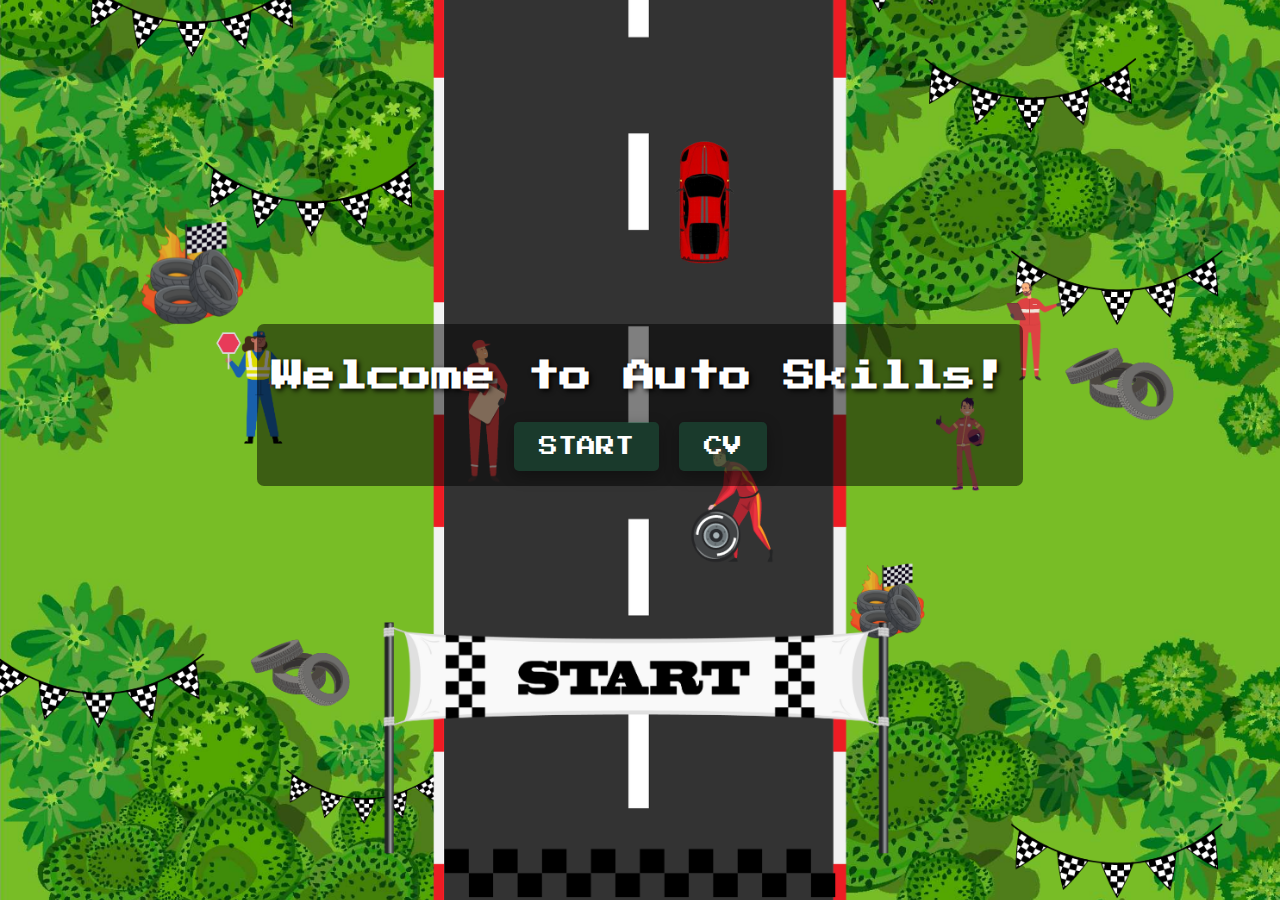
<file: index.html>
<!DOCTYPE html>
<html lang="en">
<head>
    <meta charset="UTF-8">
    <meta name="viewport" content="width=device-width, initial-scale=1.0">
    <title>Auto Skills</title>
    <link href="https://fonts.googleapis.com/css2?family=Press+Start+2P&display=swap" rel="stylesheet">
    <style>
        body {
            margin: 0;
            padding: 0;
            display: flex;
            justify-content: center;
            align-items: center;
            height: 90vh;
            background: url('img/indeximg.png') no-repeat center center fixed;
            background-size: cover;
            color: #ffffff;
            /*font-family: 'Orbitron', sans-serif;*/
            font-family: 'Press Start 2P', cursive;
        }

        .container {
            text-align: center;
            background: rgba(0, 0, 0, 0.5);
            padding: 15px;
            border-radius: 7px;
        }

        h1 {
            font-size: 2rem;
            text-shadow: 2px 2px 5px #000000;
            margin-bottom: 30px;
        }

        .buttons {
            display: flex;
            justify-content: center;
            gap: 20px;
        }

        .button {
            display: inline-block;
            padding: 15px 25px;
            font-size: 1.2rem;
            color: #ffffff;
            background-color: rgba(30, 106, 73, 0.41);
            text-decoration: none;
            border-radius: 5px;
            box-shadow: 0 5px 15px rgba(0, 0, 0, 0.3);
            transition: background-color 0.3s, transform 0.3s;
        }

        .button:hover {
            background-color: rgba(199, 0, 57, 0.75);
            transform: translateY(-3px);
        }

        .button:active {
            background-color: #900c3f;
            transform: translateY(0);
        }

        #maVoiture {
            display: flex;
            justify-content: center;
            position: absolute;
            top: 15%;
            width: 10vw;
            height: 15vh;
            right: 40%;
            z-index: -23;
            /*animation : move2 8s linear infinite;*/
        }

        /*@keyframes move2 {*/
        /*    0% { top: -20vh; }*/
        /*    100% { top: 100vh; }*/
        /*}*/

    </style>
</head>
<body>

<div class="container">

    <h1>Welcome to Auto Skills!</h1>
    <div class="buttons">
        <a href="jeux-CV.html" class="button">START</a>
        <a href="cv.pdf" class="button" target="_blank">CV</a>
    </div>
</div>
<div id="maVoiture">
    <img id="voiture1" class="voiture" src="img/voiture1.png" alt="ma voiture"/>
</div>
</body>
</html>
</file>
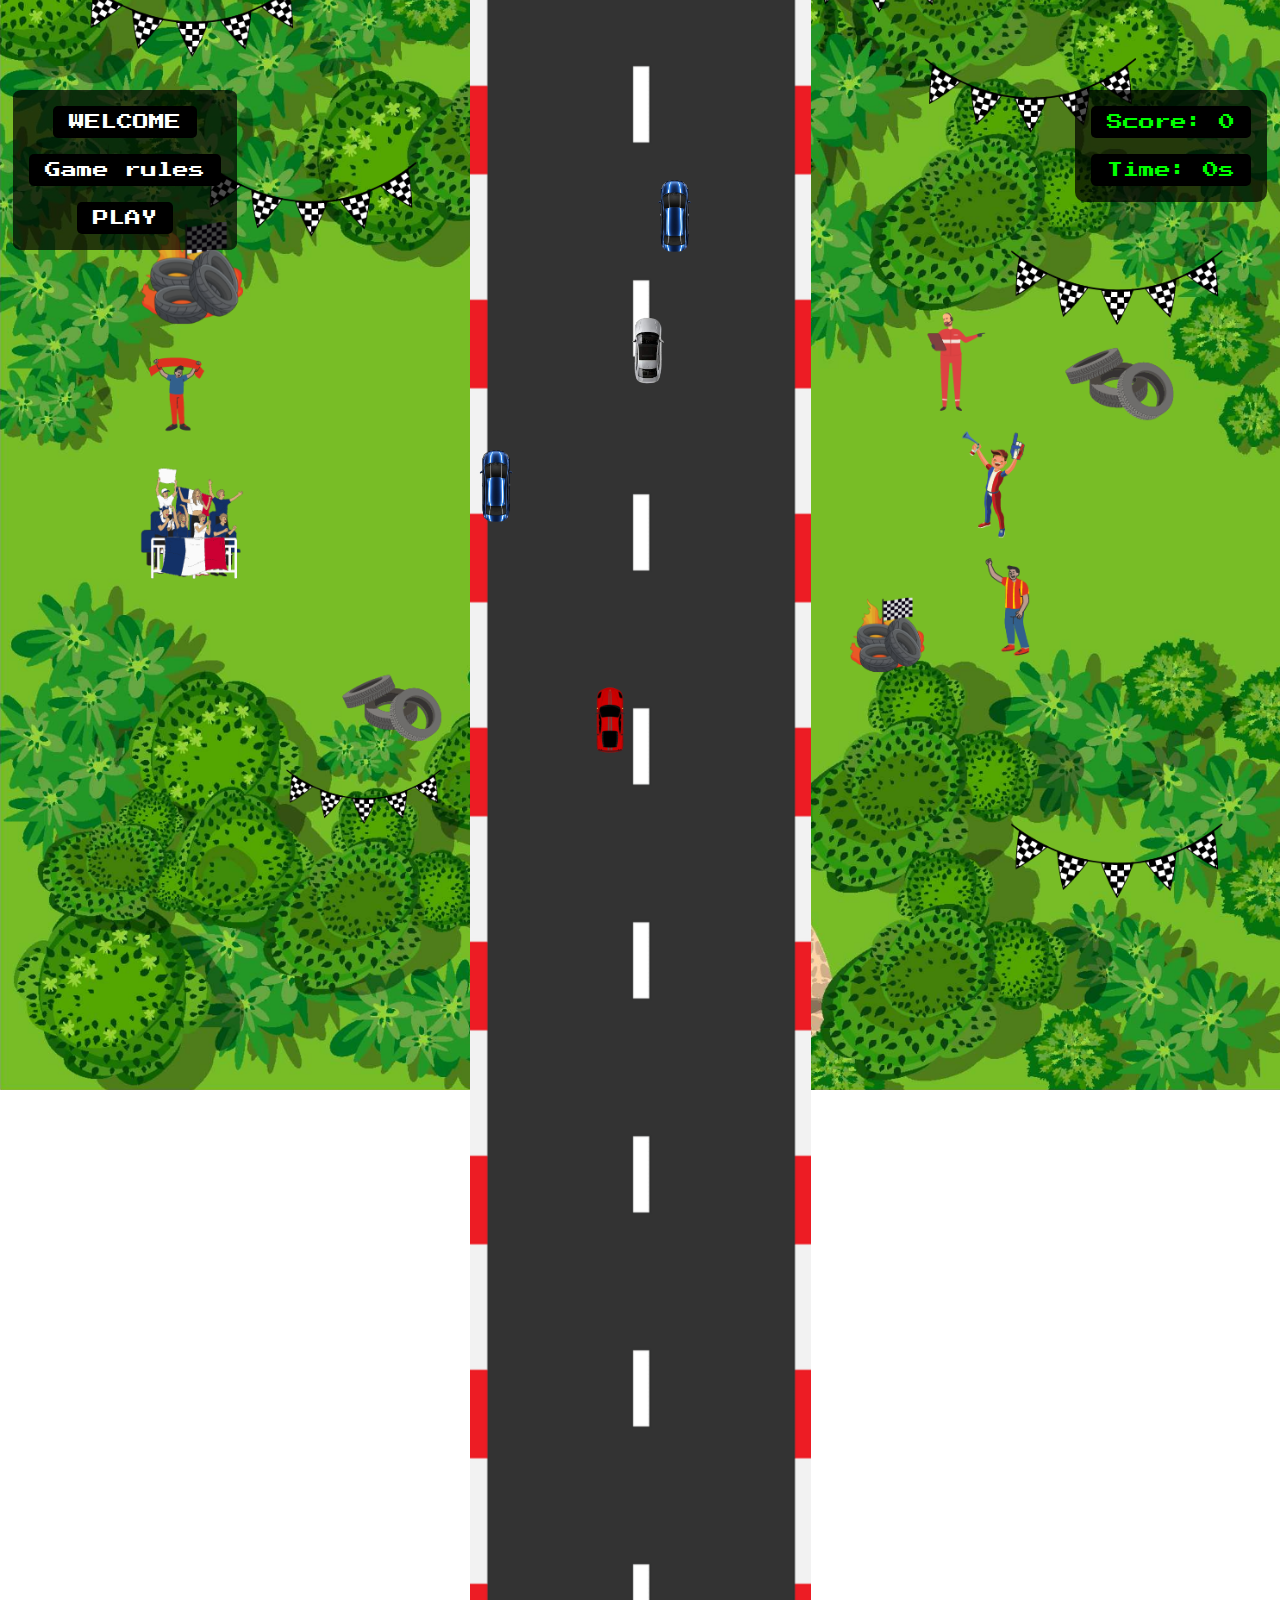
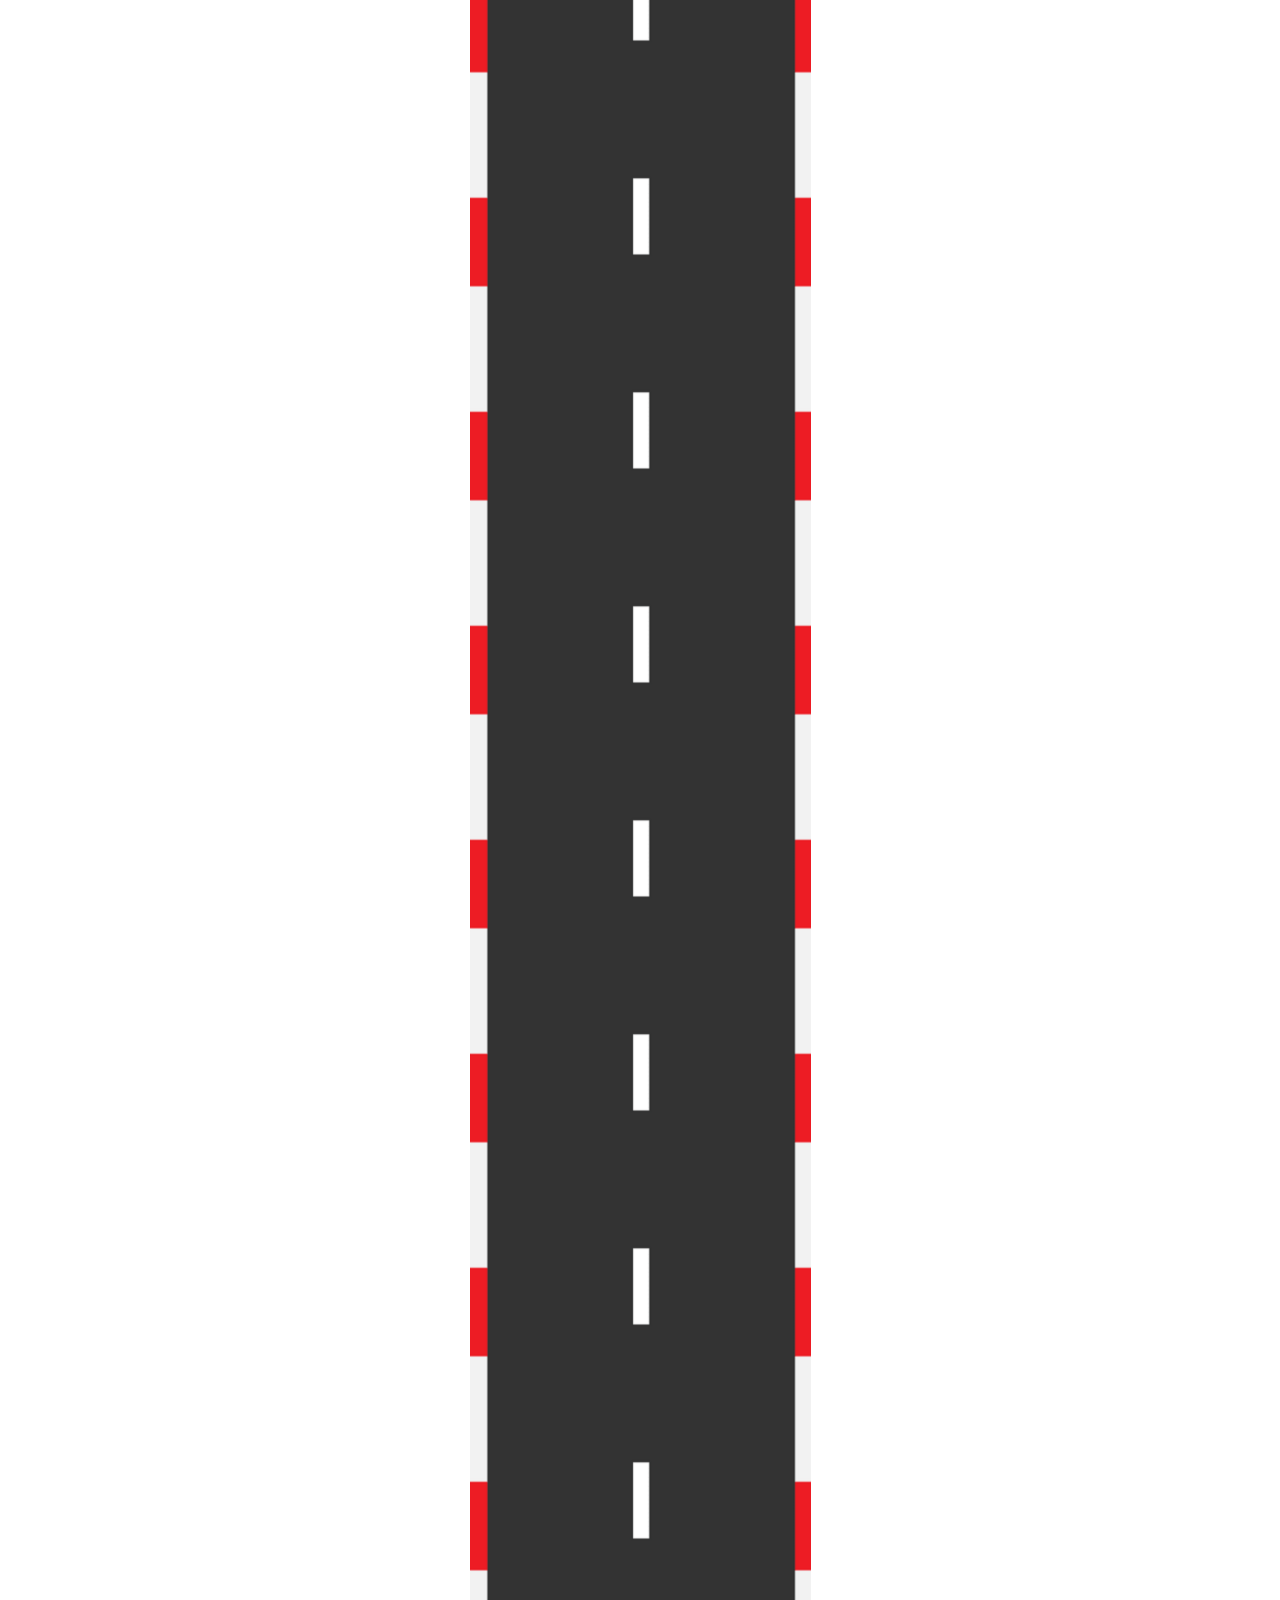
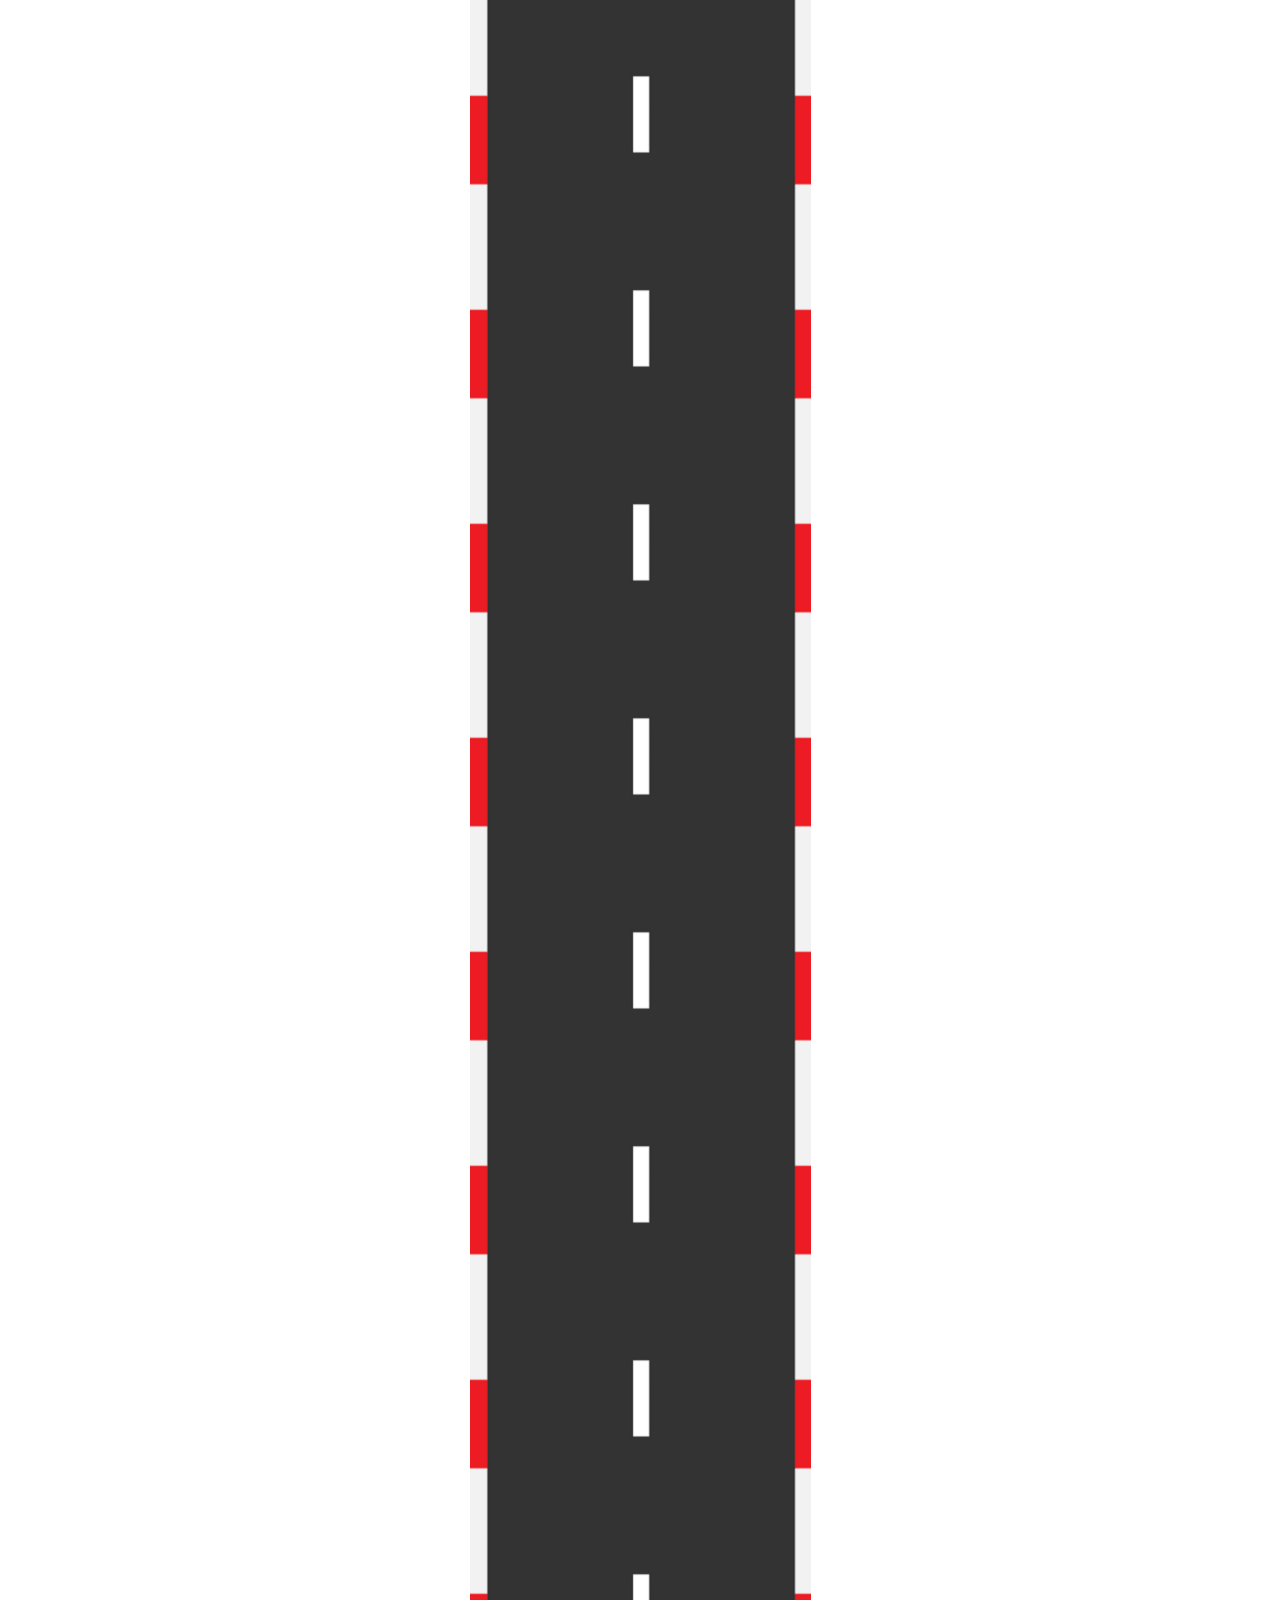
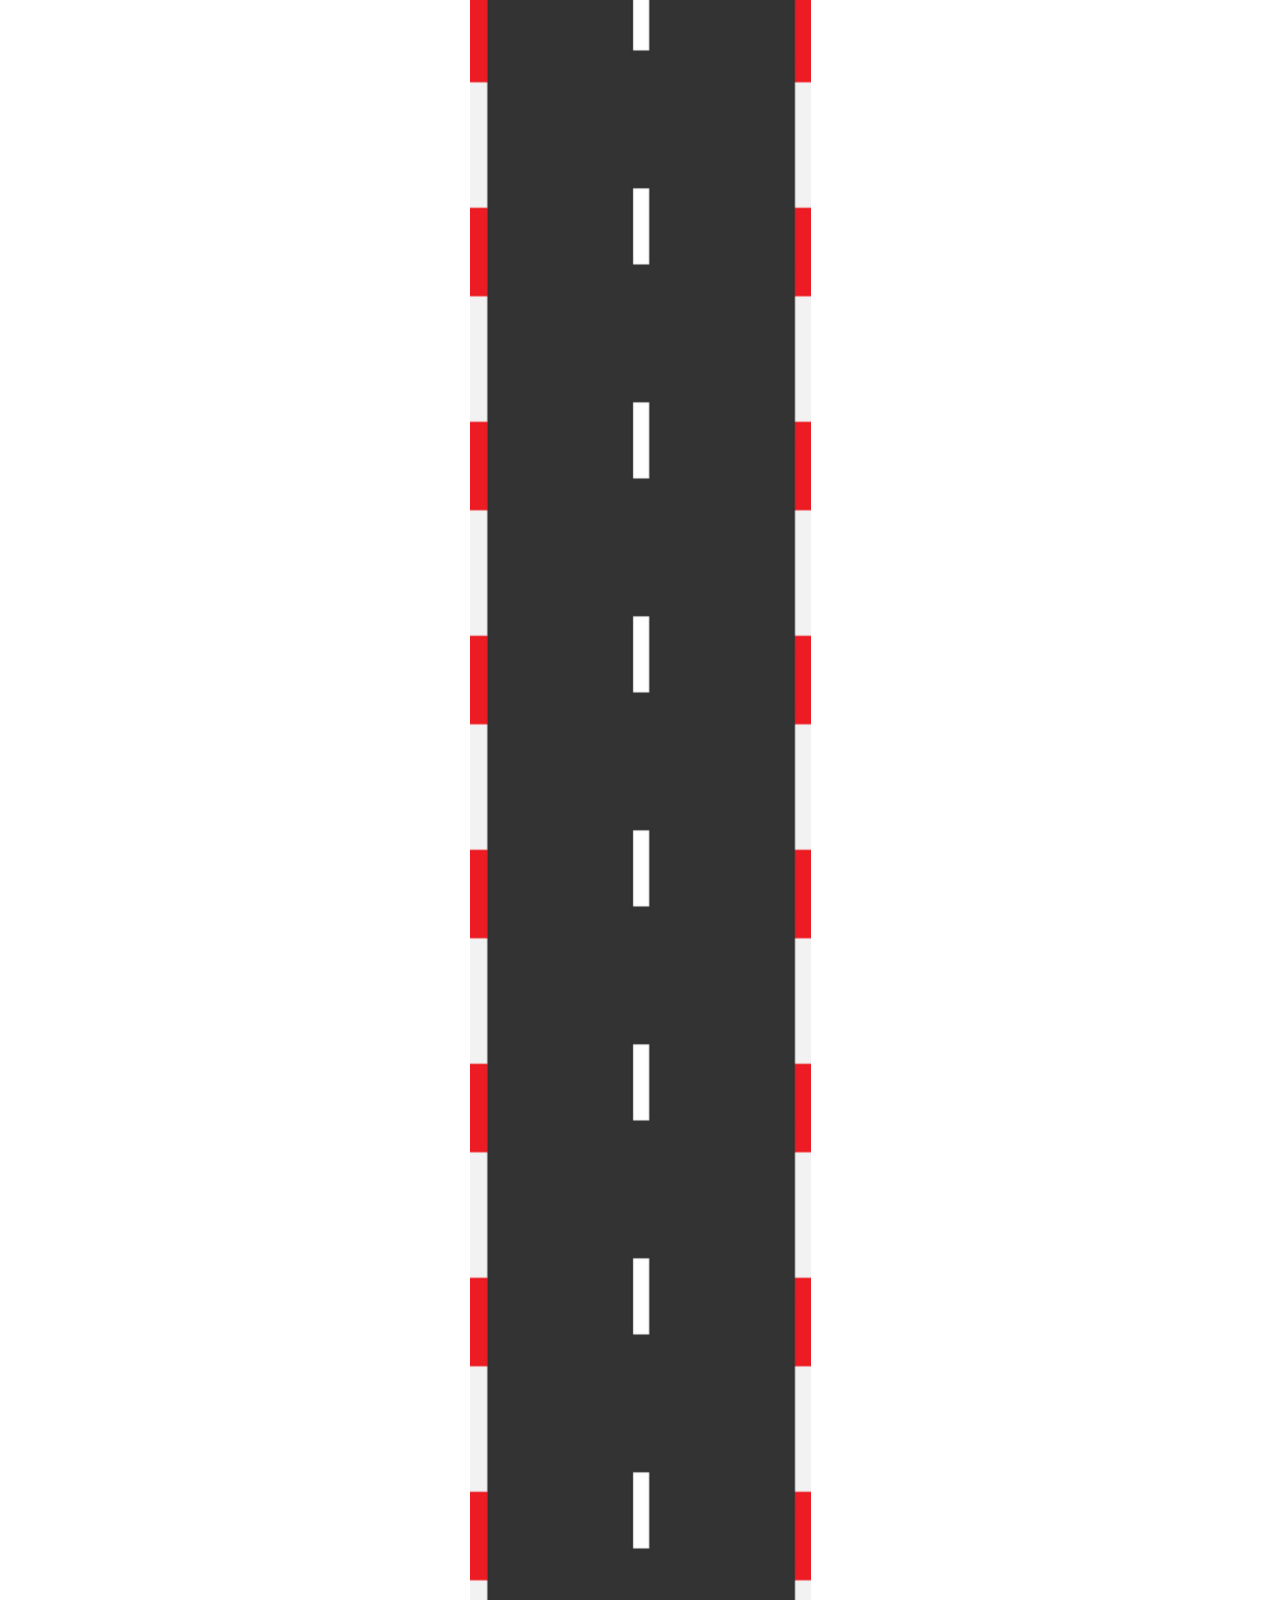
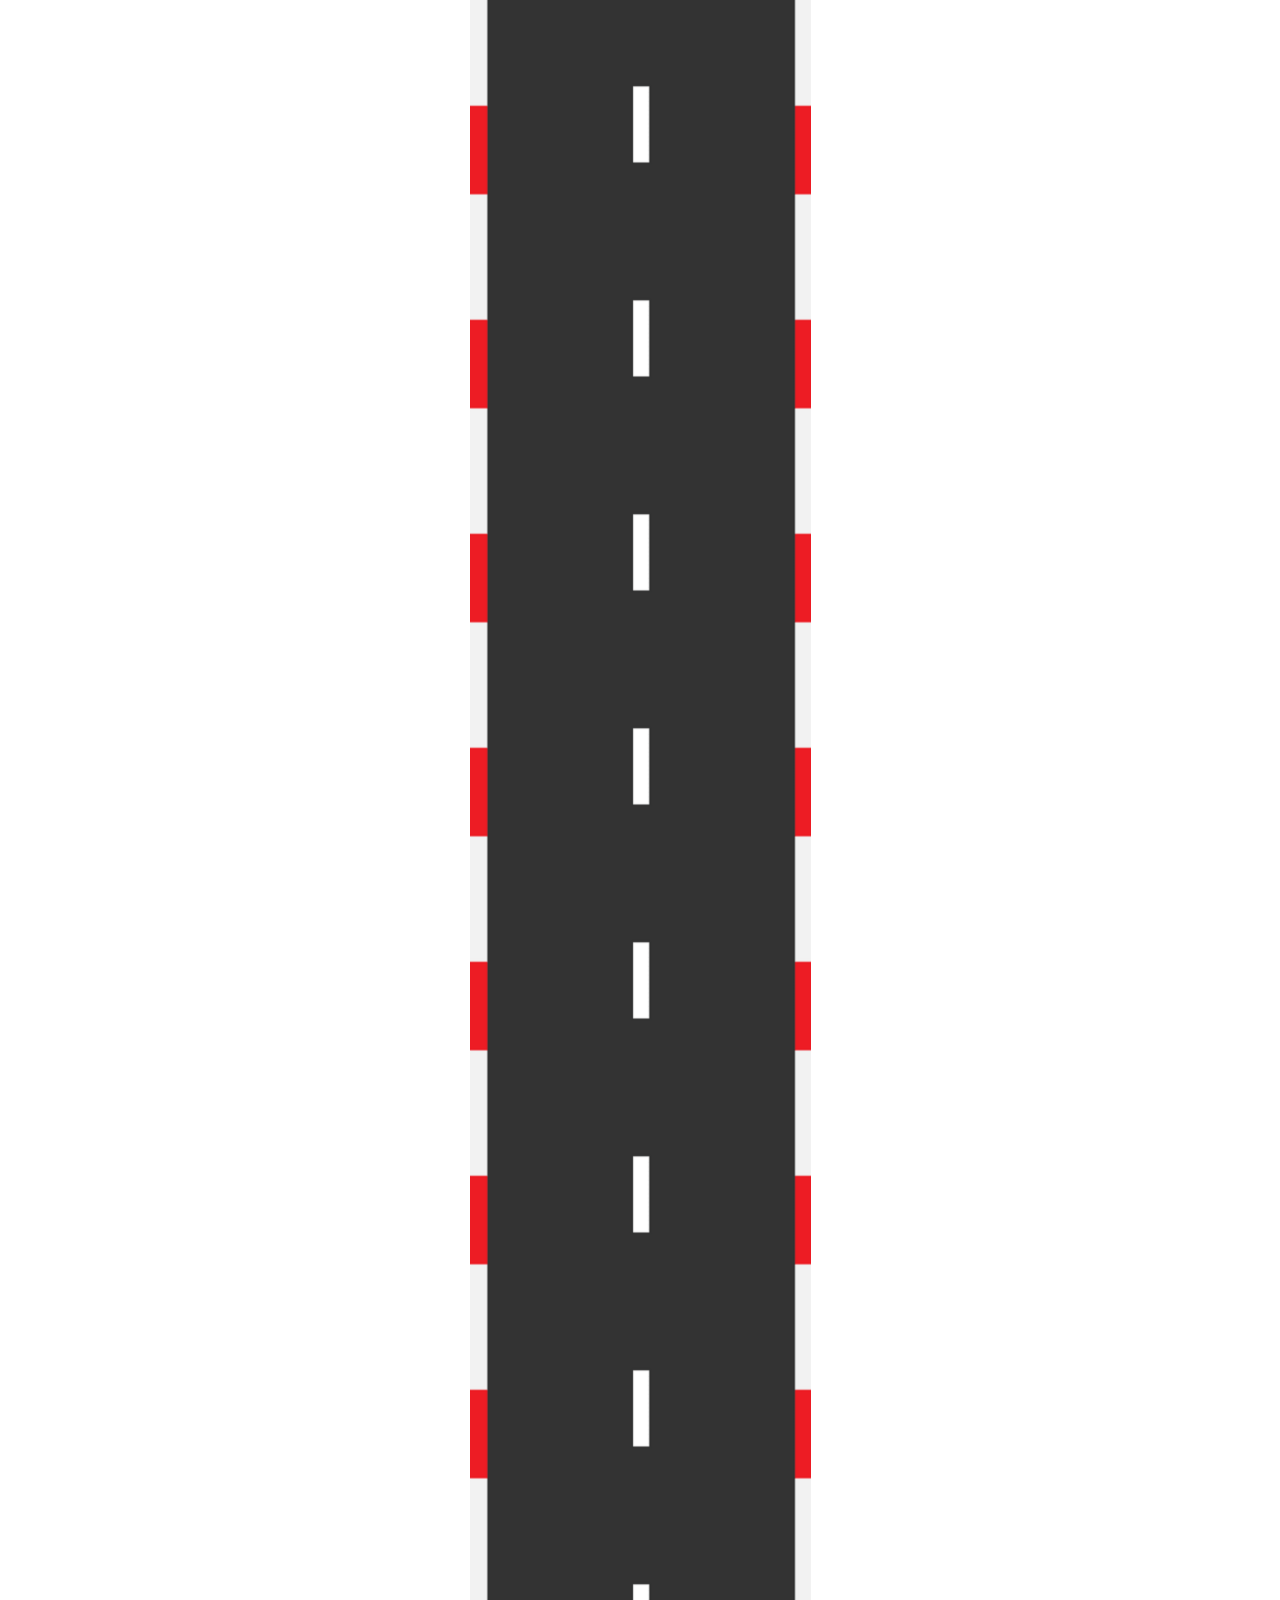
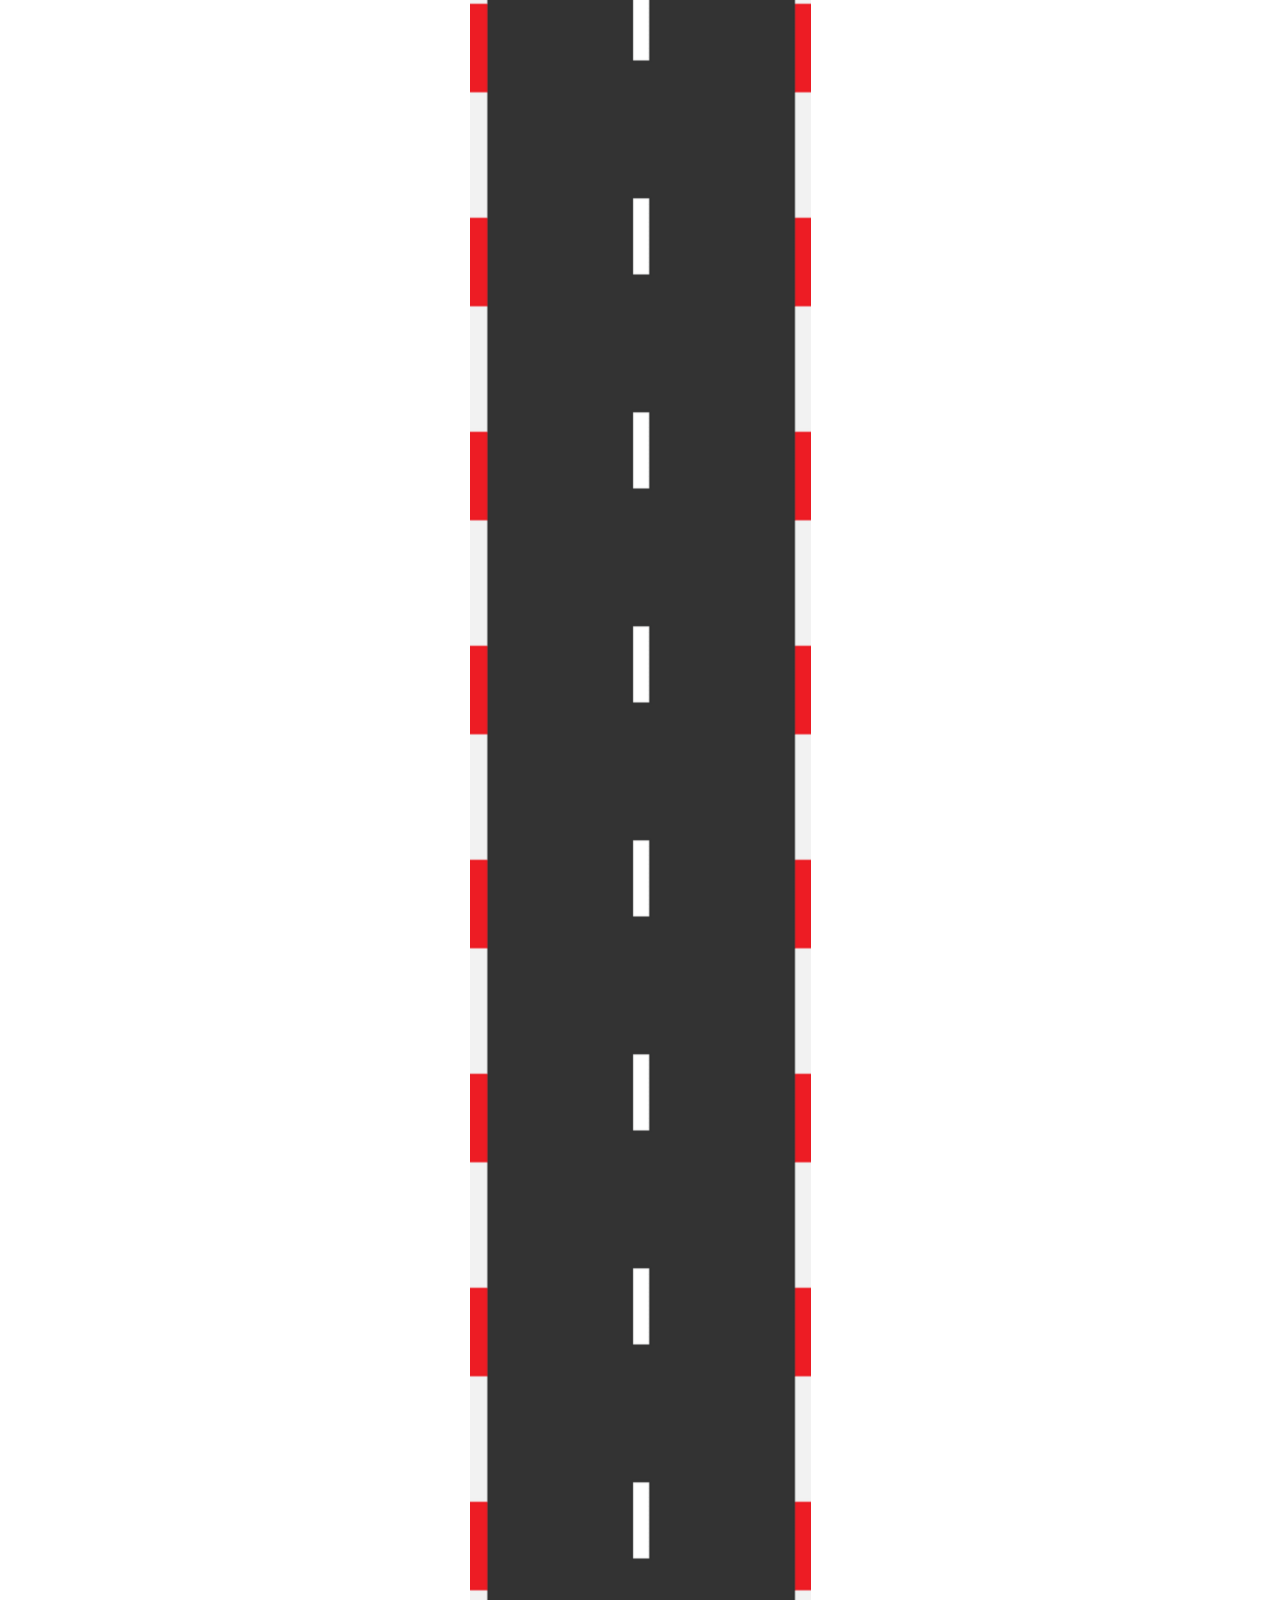
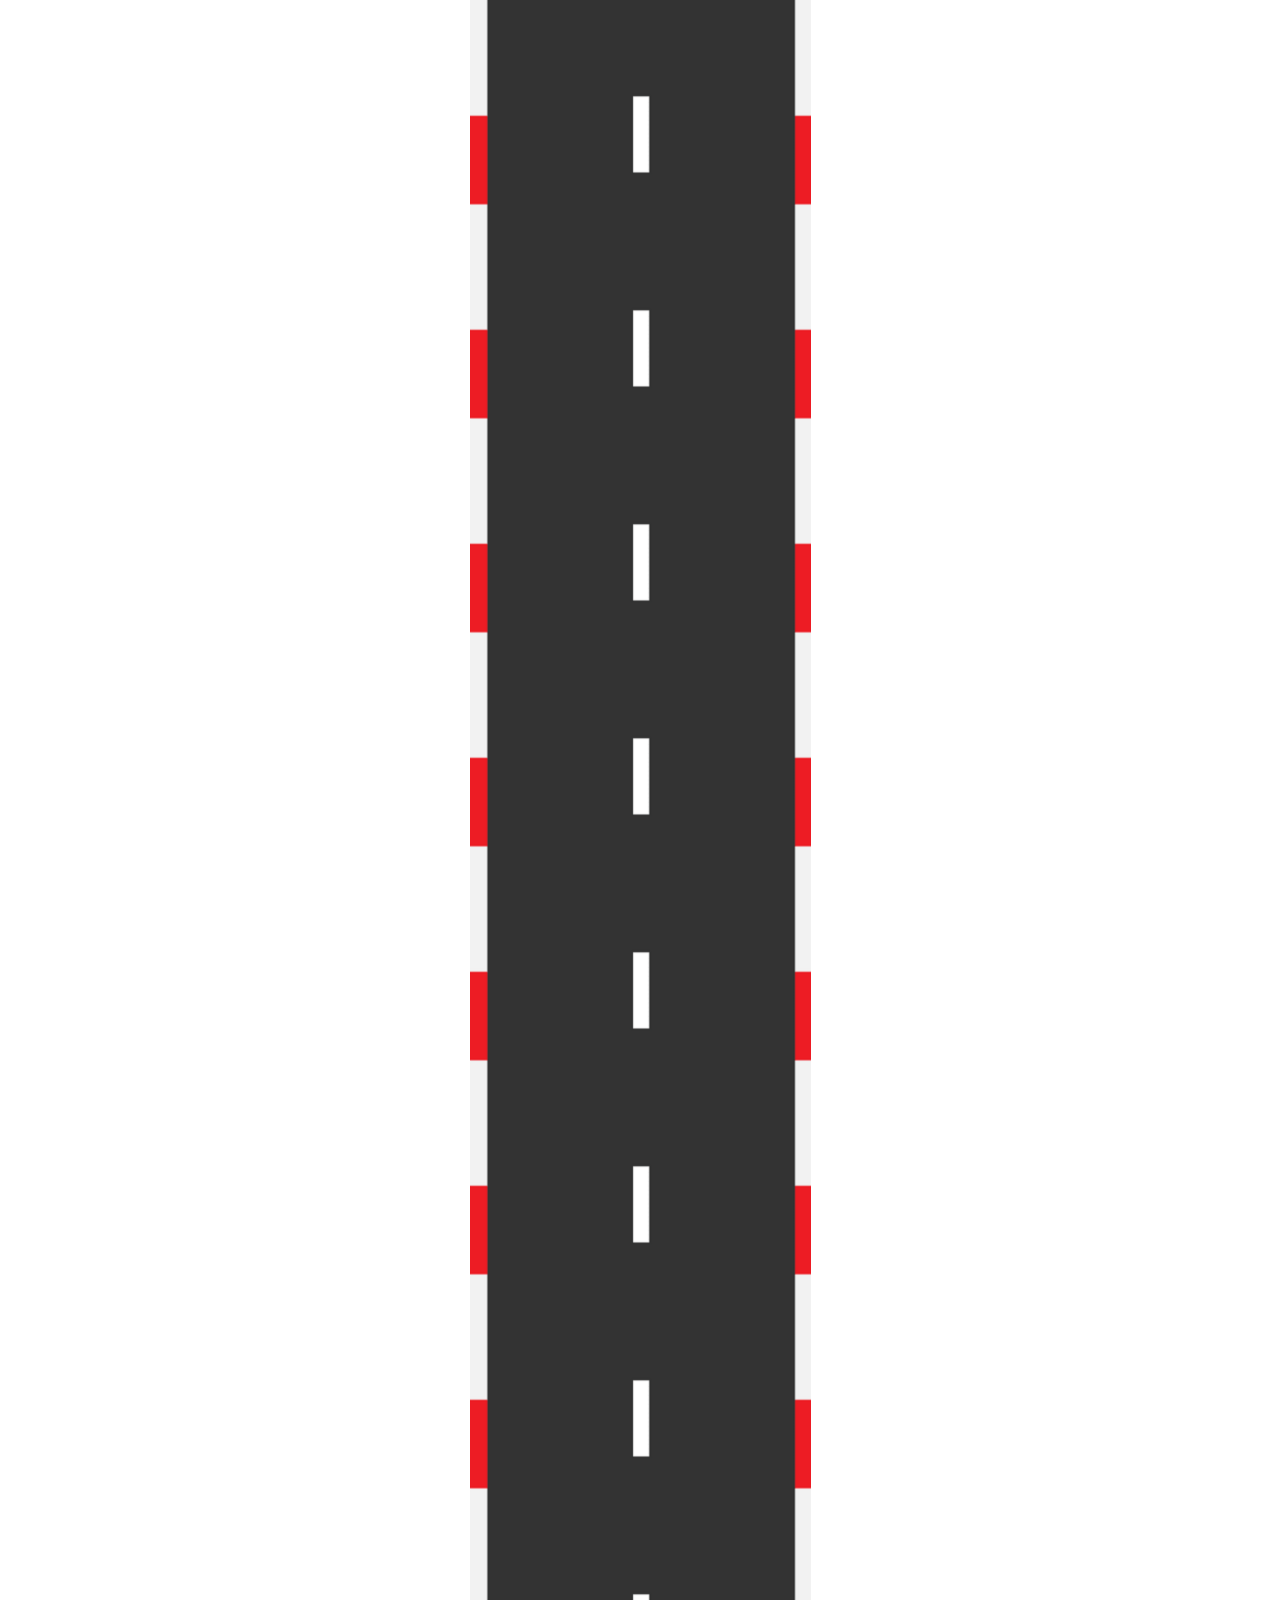
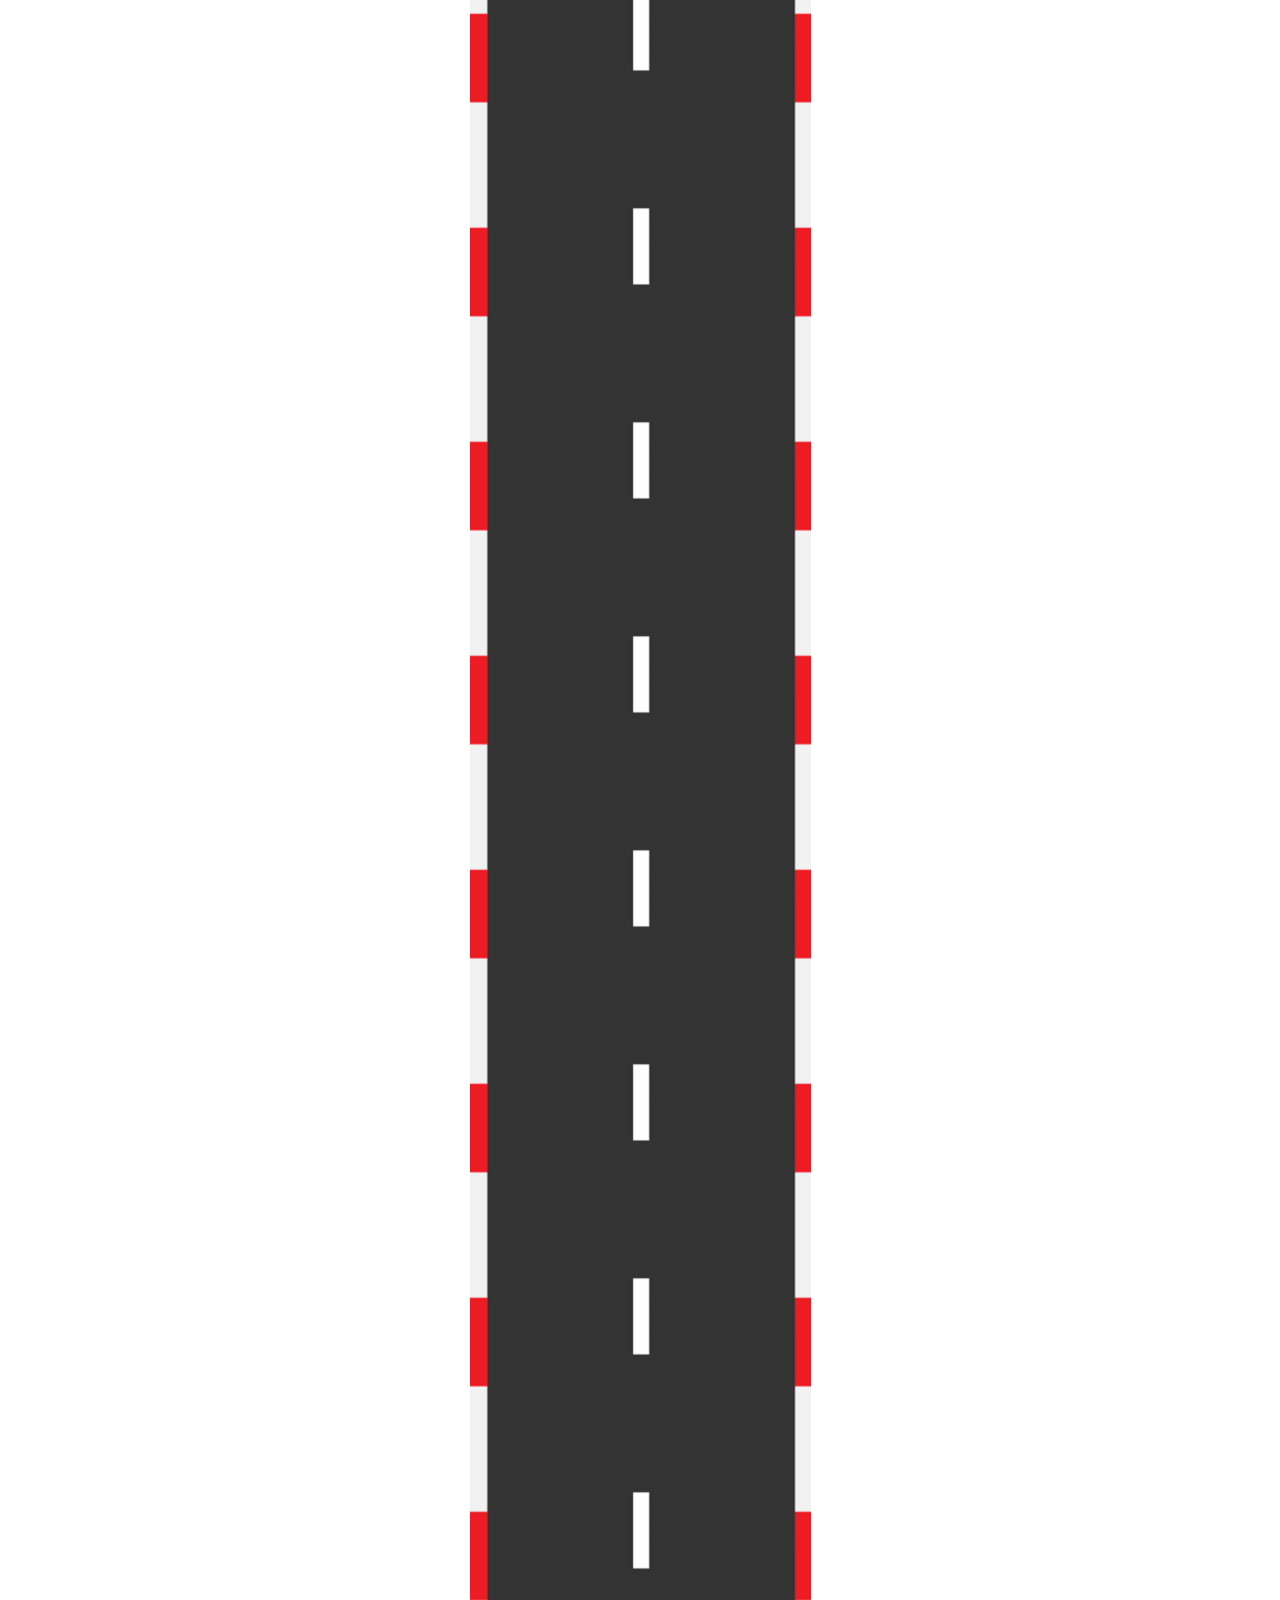
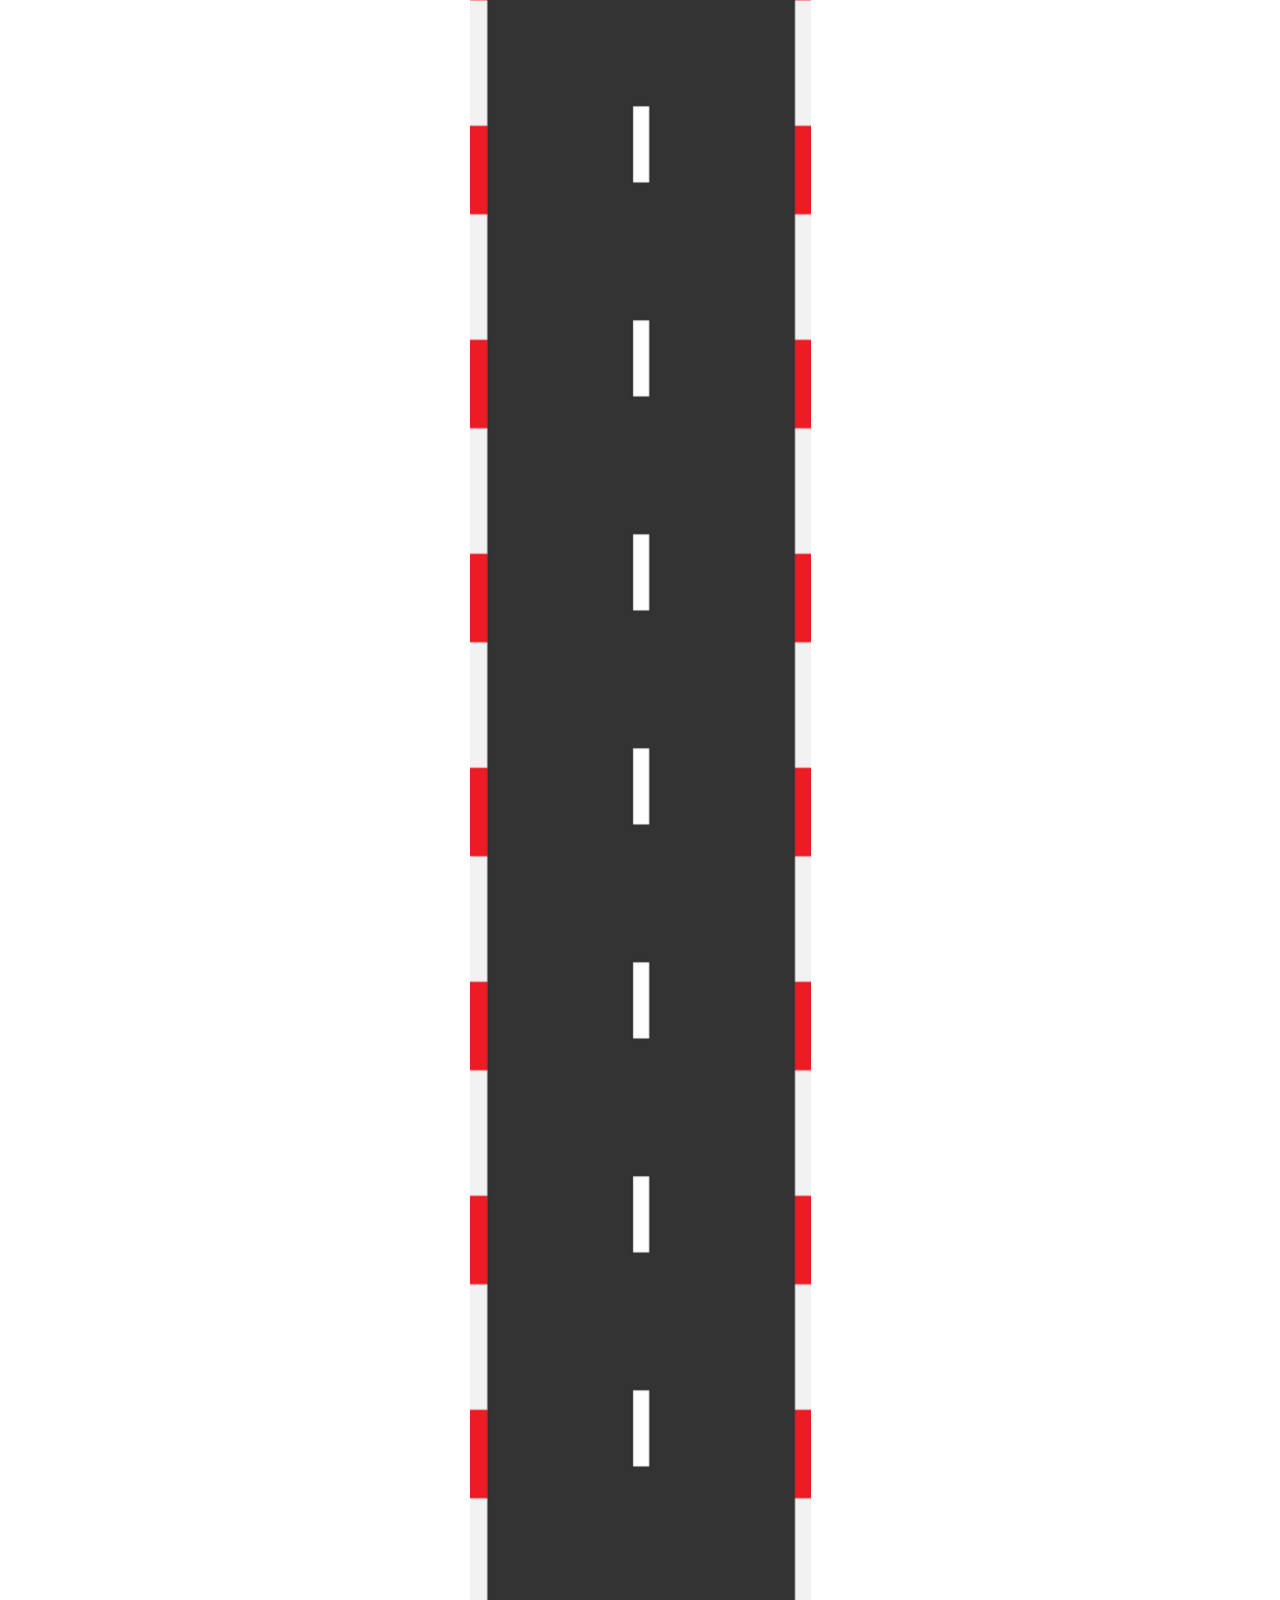
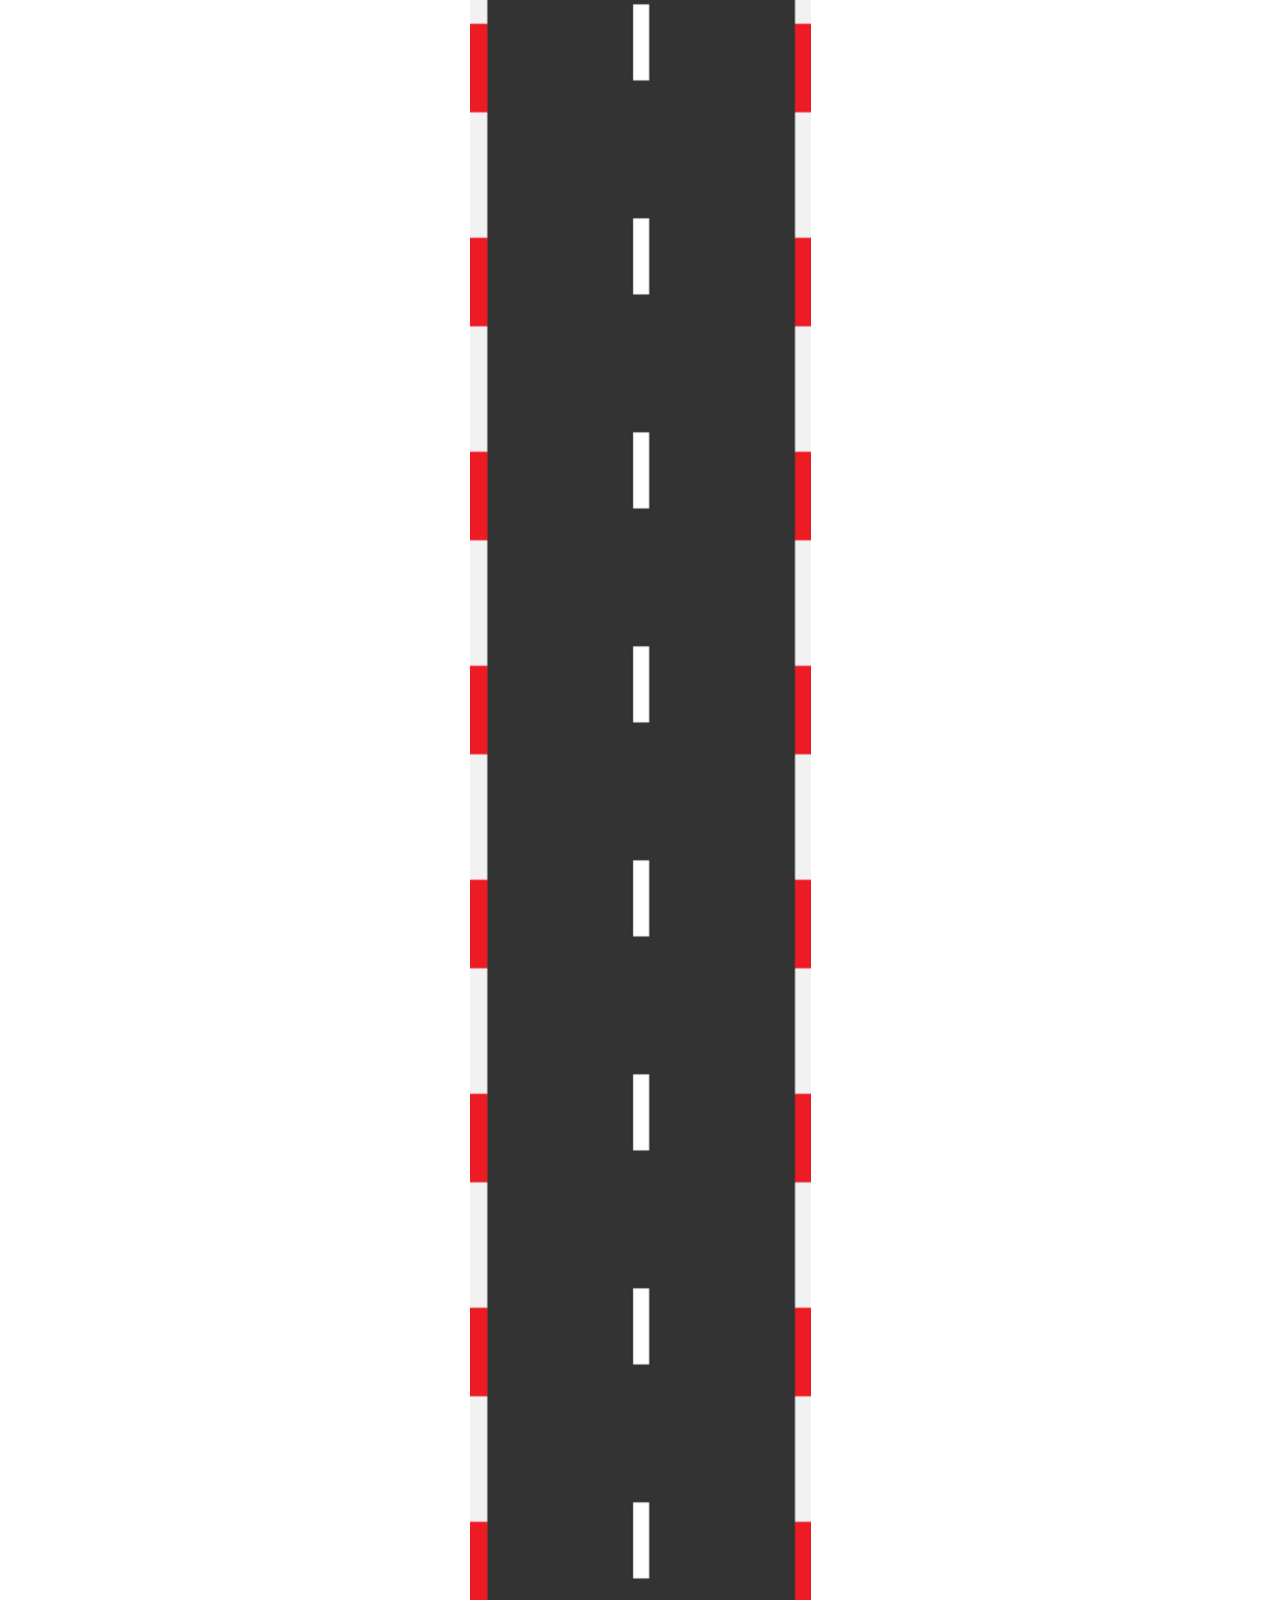
<file: jeux-CV.html>
<!DOCTYPE html>

<html lang="fr">
<head>

    <meta http-equiv="Content-Type" content="text/html; charset=UTF-8"/>
    <!--    <link href="https://fonts.googleapis.com/css2?family=Roboto+Condensed:wght@400;700&display=swap" rel="stylesheet">-->

    <!--    <link href="https://fonts.googleapis.com/css2?family=Exo:wght@400;700&display=swap" rel="stylesheet">-->
    <link href="https://fonts.googleapis.com/css2?family=Press+Start+2P&display=swap" rel="stylesheet">

    <title>Auto</title>

    <link href="style.css" rel="stylesheet">

</head>

<body>


<div class="container">
    <a href="index.html" id="index">WELCOME</a>
    <a id="rulesBtn">Game rules</a>
    <a id="start">PLAY</a>

</div>

<!--rules-->
<dialog id="rulesModal">
    <button autofocus id="closeBtn">X</button>
    <h2>Game Rules</h2>
    <p>Drive your car using the arrow keys.
        Collect the skills to score points. Avoid collisions with other cars!</p>
</dialog>


<div id="scoreTime">
    <div id="score"> Score: 0</div>
    <div id="timer">Time: 0s</div>
</div>


<div id="route">

    <div>

        <div id="voitureblack"><img src="img/voiture2.png" class="voitureimg" alt="voiture2"></div>
        <div id="voituregry"><img src="img/voiture3.png" class="voitureimg" alt="voiture3"></div>
        <div id="voitureblue"><img src="img/voiture4.png" class="voitureimg" alt="voiture4"></div>

    </div>

    <div id="maVoiture">
        <img id="voiture1" class="voiture" src="img/voiture1.png" alt="ma voiture"/>
    </div>

</div>

<!--Game Over-->
<div id="modal-container" class="modal-container">
    <div class="modal">
        <h2>Game Over!</h2>
        <p>Vous avez perdu. Voulez-vous jouer à nouveau?</p>
        <div class="modal-buttons">
            <a id="btn-replay">Rejouer</a>
            <a href="index.html" id="btn-exit">Quitter</a>

        </div>
    </div>
</div>

<!--win-->

<div id="dialog" class="win-dialog">
    <div class="win-content">
        <h2>Bravo &#127942; vous avez réussi à récupérer toutes les compétences&#127881;</h2>
        <div class="win-icons" id="win-icons">
            <img src="img/css.png" alt="css">
            <img src="img/js.png" alt="js">
            <img src="img/html.png" alt="html">
            <img src="img/node.png" alt="node">
            <img src="img/jquery.png" alt="jquery">
            <img src="img/angular.png" alt="angular">

        </div>

        <p>Vous avez débloquer le CV</p>

        <div class="win-buttons">
            <a id="cv" href="cv.pdf" class="win-button">CV</a>
            <a id="quit" href="index.html" class="win-button">Quitter</a>
        </div>
    </div>
</div>


<noscript>
    <p>Veuillez activer JavaScript</p>
</noscript>

<script src="jeux1.js"></script>
</body>
</html>
</file>
<file: style.css>
@import url('https://fonts.googleapis.com/css2?family=Press+Start+2P&display=swap');

* {
    margin: 0;
    padding: 0;
    box-sizing: border-box;
}

body {
    background: url("img/back8.png") no-repeat center;
    background-size: cover;
    height: 100vh;
    display: grid;
    place-items: center;
    font-family: 'Press Start 2P', cursive;
    color: white;

}

#route {
    background: url("img/route8.png");
    height: 2400vw;
    /*min-width: 27.5%;*/
    /*width: 19%;*/
    position: relative;
    display: flex;
    overflow: hidden;

}

.container {
    position: absolute;
    top: 10%;
    left: 1%;
    display: flex;
    flex-direction: column;
    align-items: center;
    gap: 1rem;
    padding: 1rem;
    background-color: rgba(0, 0, 0, 0.7);
    border-radius: 4%;
}


h1 {
    font-size: 24px;
    margin-bottom: 10px;
}


.container a {
    padding: 0.5rem 1rem;
    background-color: black;
    color: white;
    /*border: 2px solid lime;*/
    border-radius: 5px;
    font-size: 1rem;
    text-align: center;
    text-decoration: none;

}

.container a:hover {
    background-color: grey;
    box-shadow: 0 0 20px gray, 0 0 40px grey;

}

.container a:focus {
    outline: none;
}


dialog {
    width: 80%;
    max-width: 600px;
    padding: 20px;
    border: 2px solid #ccc;
    border-radius: 8px;
    background-color: #fff;
    position: fixed;
    top: 50%;
    left: 50%;
    transform: translate(-50%, -50%);
    box-shadow: 0 4px 8px rgba(0, 0, 0, 0.2);
    z-index: 1000;
}

dialog h2 {
    margin-top: 0;
    font-size: 1.5rem;
    color: #333;
}


dialog p {
    font-size: 1rem;
    line-height: 1.5;
    color: #666;
}


dialog button {
    margin-top: 4px;
    padding: 5px 10px;
    font-size: 0.6rem;
    border: none;
    background-color: #131313;
    color: #fff;
    cursor: pointer;
    border-radius: 4%;
    transition: background-color 0.3s ease;
}

dialog button:focus {
    outline: none;
}

dialog button:hover {
    background-color: #636e7a;
}


dialog #closeBtn {
    position: absolute;

    top: 5px;
    right: 6px;
}


#scoreTime {
    position: absolute;
    top: 10%;
    right: 1%;
    display: flex;
    flex-direction: column;
    align-items: center;
    gap: 1rem;
    padding: 1rem;
    background-color: rgba(0, 0, 0, 0.7);
    /*border: 2px solid lime;*/
    border-radius: 10px;
    /*box-shadow: 0 0 10px lime, 0 0 20px lime;*/
}

#score, #timer {
    padding: 0.5rem 1rem;
    background-color: black;
    color: lime;
    /*border: 2px solid lime;*/
    border-radius: 5px;
    font-size: 1rem;
    text-align: center;
    /*box-shadow: 0 0 10px lime, 0 0 20px lime;*/
}

/*#score {*/
/*    top: 1%;*/
/*    right: %;*/
/*}*/

/*#timer {*/
/*    top: 5%;*/
/*    right: 1%;*/
/*}*/


#maVoiture, #voitureblack, #voituregry, #voitureblue {

    display: flex;
    justify-content: center;
    position: absolute;
    z-index: 10;
    width: 3vw;
    height: 10vh;

    /*border: 2px solid #1e6a49;*/

}

#voitureblack {
    left: 19vw;
    top: 20vh;

    /*border: 2px solid #af8d1c;*/
}

#voituregry {
    left: 15vw;
    top: 35vh;
    transition: left 0.8s ease-out;
    /*border: 2px solid #af8d1c;*/
}

#voitureblue {

    left: 3%;
    top: 50vh;
    transition: right 0.6s ease-out;
    /*border: 2px solid #8c16b4;*/

}

.voitureimg {
    /*width: 10vh;*/
    /*width: 50px;*/
}

#maVoiture {

    left: 10vw;
    /*width:10vw;*/
    /*height:10vh;*/
    top: 76vh;
    transition: top 0.4s ease-out,
    left 0.4s ease-out;
    /*border: 1px solid red;*/
}

@keyframes move2 {
    0% {
        top: -20vh;
    }
    100% {
        top: 100vh;
    }
}

@keyframes move3 {
    0% {
        top: -23vh;
    }
    100% {
        top: 100vh;
    }
}

@keyframes move4 {
    0% {
        top: -22vh;
    }
    100% {
        top: 300vh;
    }
}

/*@keyframes animRoute {*/
/*    0% { top: -100vh; }*/
/*    100% { top: 100vh; }*/

/*}*/
@keyframes animRoute {
    0% {
        background-position: 0 0;
    }
    100% {
        background-position: 0 200vh;
    }
}
@media (min-width: 800px) {

    #route {
        width:36%;
        min-width: 30%;

    }
}

/* petit ecran */



@media (min-width: 600px) and (max-width: 1000px ){

    #route {
        width: 56%;
        min-width: 50%;

    }
}
@media (max-width: 600px) {

    #route {
        width: 68%;
        min-width: 40%;

    }

    #maVoiture, #voitureblack, #voituregry, #voitureblue {
        width: 5vw;
        height: 10vh;
    }

    #voitureblack {
        left: 16vw;
    }

    #voituregry {
        left: 13vw;
    }

    .container a {
        padding: 0.1rem 1rem;
        font-size: 0.5rem;

    }

    #scoreTime {
        width: 15%;


    }
}
/*garnd ecran*/
@media (min-width: 1000px) {

    #route {
        width: 18.4%;
        min-width: 341px;
    }

    #maVoiture, #voitureblack, #voituregry, #voitureblue {
        width: 2vw;
        height: 8vh;
    }

    #voitureblack {
        left: 15vw;
    }

    #voituregry {
        left: 13vw;


    }

    #voitureblue {
        left: 4%;

    }

    /*.container a {*/
    /*    padding: 0.8rem 1rem;*/
    /*    font-size: 0.7rem;*/
    /*}*/

}

.modal-container {

    display: none;
    position: fixed;
    z-index: 10;
    left: 0;
    top: 0;
    width: 100%;
    height: 100%;
    background-color: rgba(0, 0, 0, 0.5);
    align-items: center;
    justify-content: center;

}

.modal {
    background-color: white;
    padding: 20px;
    border-radius: 5px;
    text-align: center;
    max-width: 80%;
}

.modal h2 {
    margin-top: 0;
    color: red;
}

.modal-buttons {
    margin-top: 20px;
}

.modal-buttons a {
    padding: 10px 20px;
    margin: 0 10px;
    font-size: 1rem;
    cursor: pointer;
    border: none;
    border-radius: 5px;
    background-color: #007bff;
    color: white;
    text-decoration: none;
}

.modal-buttons a:hover {
    background-color: grey;
    box-shadow: 0 0 20px gray, 0 0 40px grey;
}

/* Style de la boîte de dialogue */
.win-dialog {
    display: none;
    position: fixed;
    top: 0;
    left: 0;
    width: 100%;
    height: 100%;
    background-color: rgba(0, 0, 0, 0.8);
    justify-content: center;
    align-items: center;
    z-index: 1000;
}

.win-content {
    background-color: #444;
    color: #fff;
    padding: 40px;
    border-radius: 12px;
    text-align: center;
    box-shadow: 0 4px 8px rgba(0, 0, 0, 0.3);
    max-width: 500px;
    width: 90%;
}

.win-content h2 {
    margin: 0 0 20px;
    font-size: 26px;
}

.win-content p {
    margin: 0 0 30px;
    font-size: 18px;
}

.win-icons {
    display: flex;
    justify-content: center;
    flex-wrap: wrap;
    margin-bottom: 20px;
}

.win-icons img {
    width: 50px;
    height: 50px;
    margin: 5px;
}

.win-buttons {
    display: flex;
    justify-content: space-around;
    gap: 20px;
}

.win-button {
    display: inline-block;
    padding: 15px 25px;
    font-size: 1.2rem;
    color: #ffffff;
    background-color: rgba(106, 30, 91, 0.41);
    text-decoration: none;
    border-radius: 5px;
    box-shadow: 0 5px 15px rgba(0, 0, 0, 0.3);
    transition: background-color 0.3s, transform 0.3s;
}

.button:active {
    background-color: #900c3f;
    transform: translateY(0);
}

.button:hover {
    background-color: #218838;
    transform: translateY(-3px);
}
</file>
